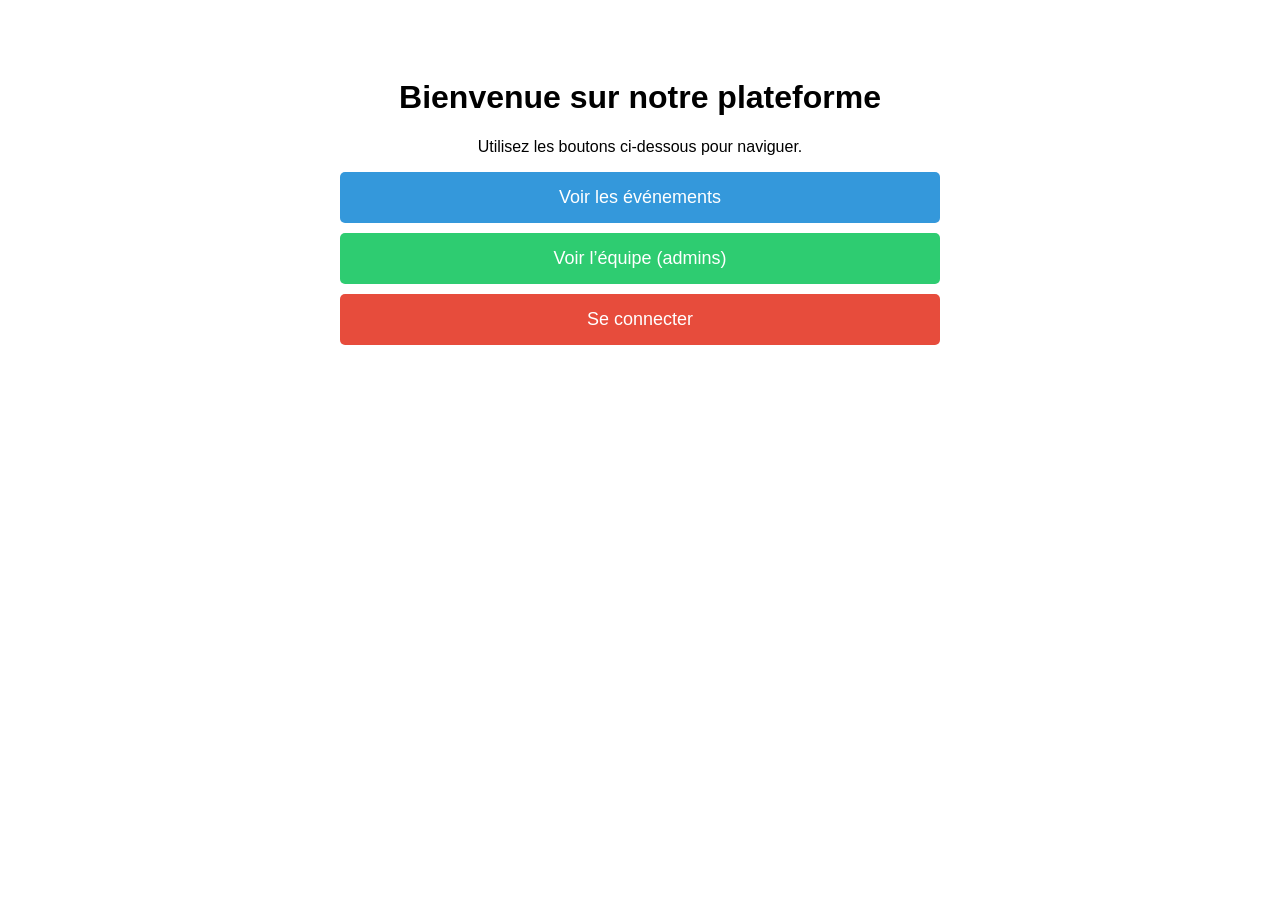
<file: html/index.html>
<!DOCTYPE html>
<html lang="fr">
<head>
    <meta charset="UTF-8">
    <meta name="viewport" content="width=device-width, initial-scale=1.0">
    <title>Accueil</title>
    <style>
        body {
            font-family: Arial, sans-serif;
            text-align: center;
            padding: 50px;
        }
        .container {
            max-width: 600px;
            margin: auto;
        }
        button {
            display: block;
            width: 100%;
            padding: 15px;
            margin: 10px 0;
            font-size: 18px;
            cursor: pointer;
            border: none;
            border-radius: 5px;
            color: white;
        }
        .btn-evenements { background-color: #3498db; }
        .btn-admins { background-color: #2ecc71; }
        .btn-login { background-color: #e74c3c; }
        button:hover {
            opacity: 0.8;
        }
    </style>
</head>
<body>
    <div class="container">
        <h1>Bienvenue sur notre plateforme</h1>
        <p>Utilisez les boutons ci-dessous pour naviguer.</p>
        <button class="btn-evenements" onclick="location.href='evenements.html'">Voir les événements</button>
        <button class="btn-admins" onclick="location.href='admins.html'">Voir l’équipe (admins)</button>
        <script>
            function checkAuth() {
                let loggedIn = localStorage.getItem("loggedIn");
                const authButton = document.getElementById("authButton");
        
                if (loggedIn === "true") {
                    authButton.textContent = "Se déconnecter";
                    authButton.onclick = logout;
                } else {
                    authButton.textContent = "Se connecter";
                    authButton.onclick = () => window.location.href = "login.html";
                }
            }
        
            function logout() {
                fetch("/api/logout", { method: "POST" })
                .then(() => {
                    localStorage.removeItem("loggedIn");
                    window.location.href = "index.html";
                })
                .catch(error => console.error("Erreur:", error));
            }
        
            document.addEventListener("DOMContentLoaded", checkAuth);
        </script>
        
        <button class="btn-login" id="authButton">Se connecter</button>
    </div>
</body>
</html>
</file>
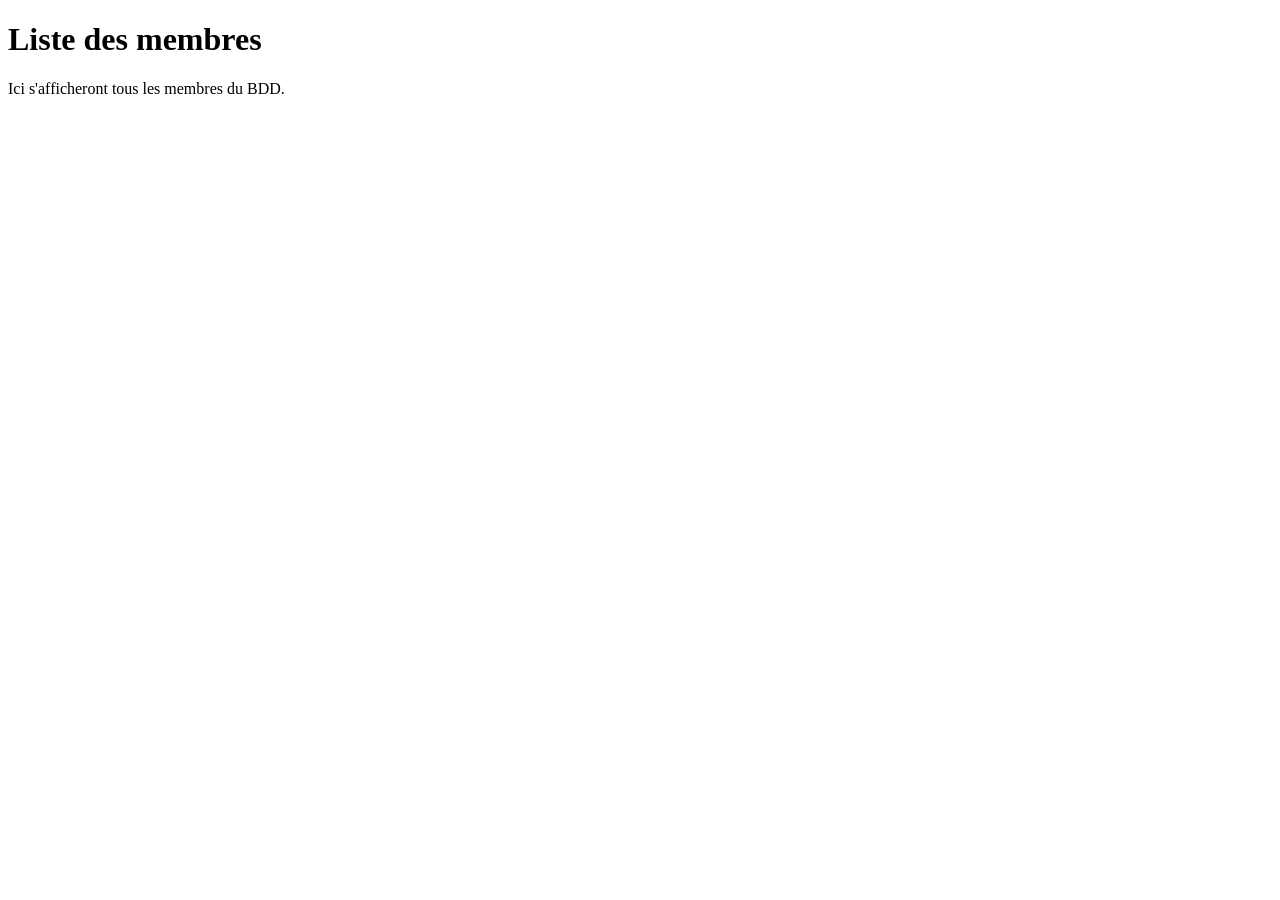
<file: html/admins.html>
<!DOCTYPE html>
<html lang="fr">
<head>
    <meta charset="UTF-8">
    <meta name="viewport" content="width=device-width, initial-scale=1.0">
    <title>L'équipe</title>
</head>
<body>
    <h1>Liste des membres</h1>
    <p>Ici s'afficheront tous les membres du BDD.</p>
</body>
</html>
</file>
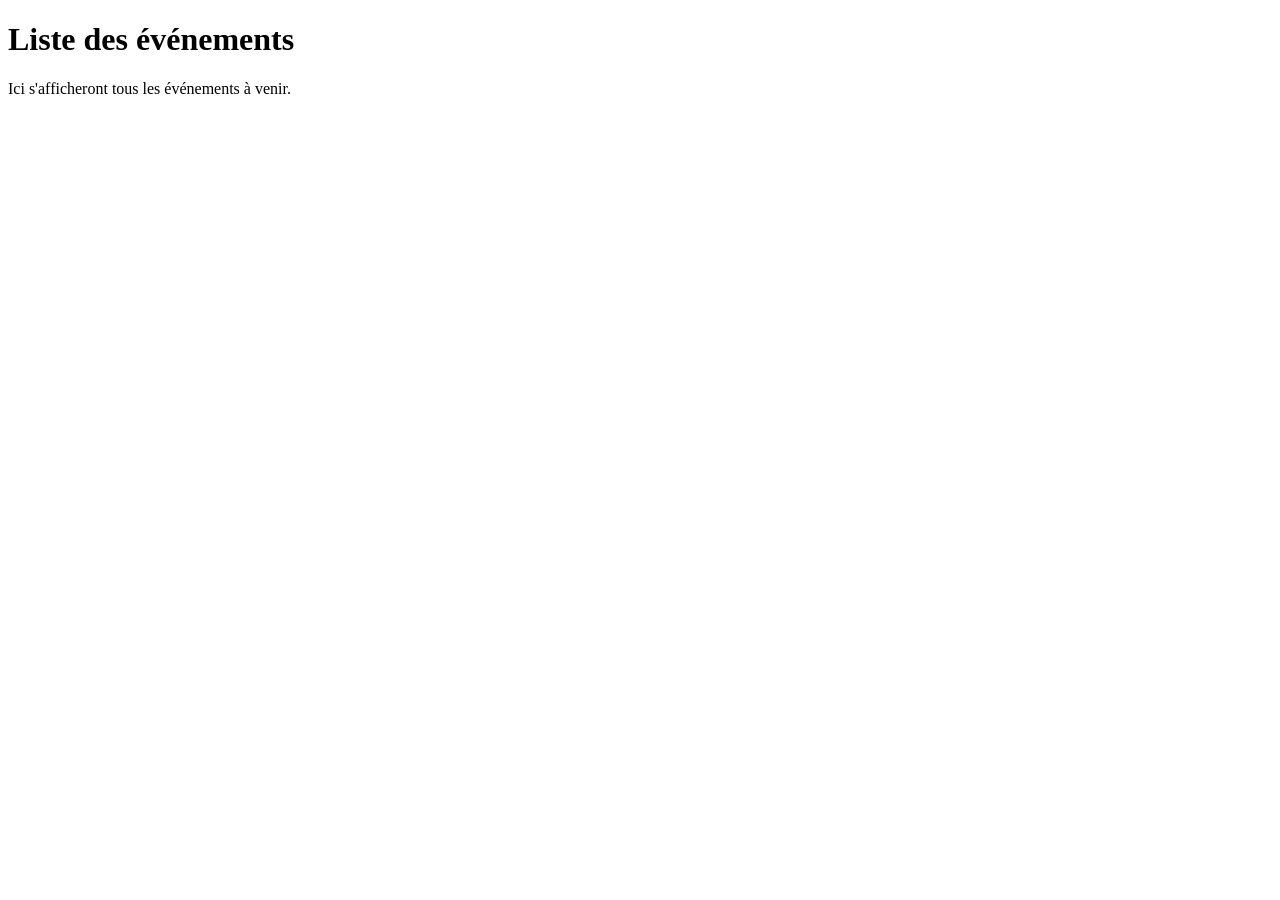
<file: html/evenements.html>
<!DOCTYPE html>
<html lang="fr">
<head>
    <meta charset="UTF-8">
    <meta name="viewport" content="width=device-width, initial-scale=1.0">
    <title>Événements</title>
</head>
<body>
    <h1>Liste des événements</h1>
    <p>Ici s'afficheront tous les événements à venir.</p>
</body>
</html>
</file>
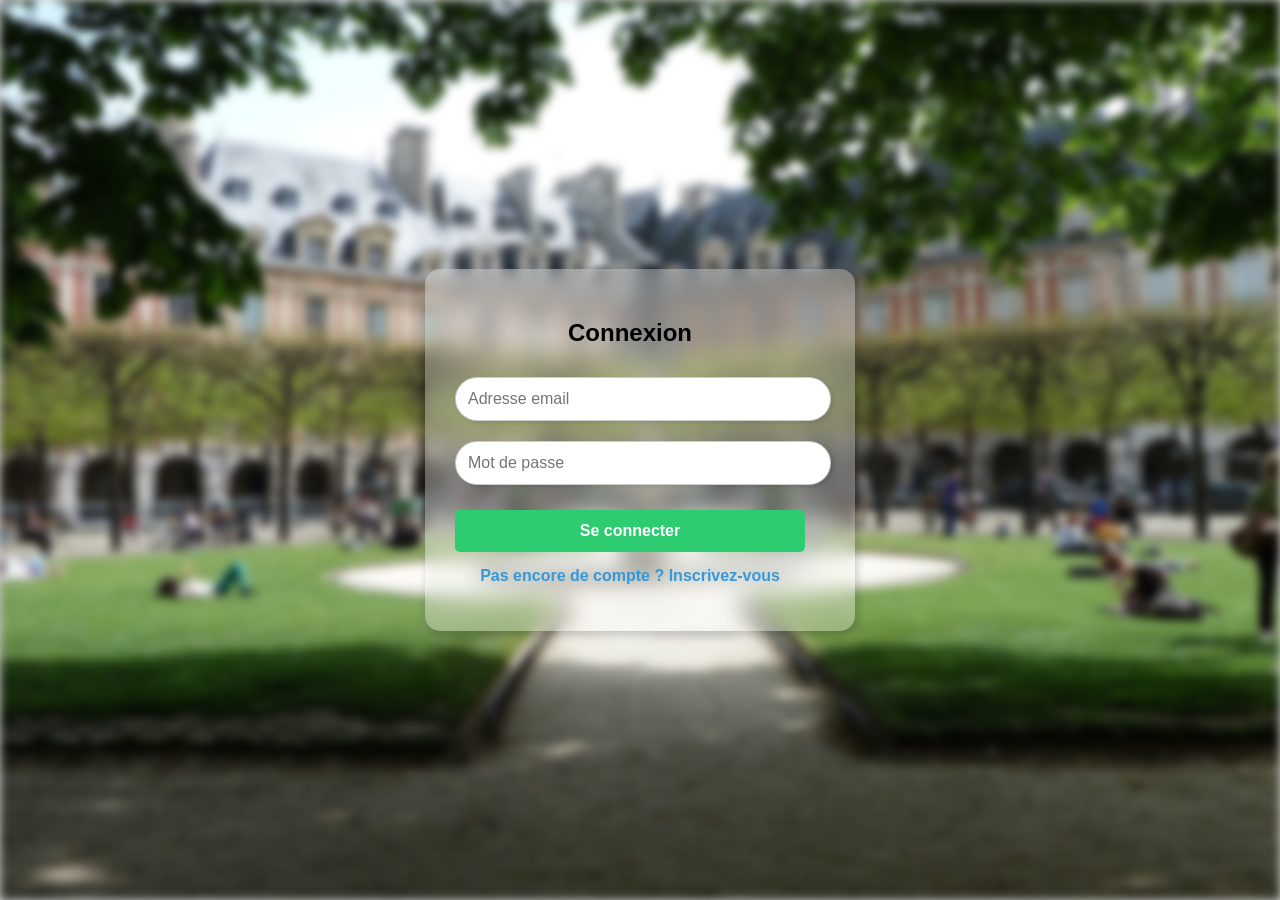
<file: html/login.html>
<!DOCTYPE html>
<html lang="fr">
<head>
    <meta charset="UTF-8">
    <meta name="viewport" content="width=device-width, initial-scale=1.0">
    <title>Connexion</title>
    <link rel="stylesheet" href="../css/login-signin.css">
</head>
<body>
    <div class="background-img"></div>

    <div class="login-container">
        <h2>Connexion</h2>
        <input type="email" id="email" placeholder="Adresse email" required>
        <input type="password" id="password" placeholder="Mot de passe" required>
        <button>Se connecter</button>
        <a href="signin.html" class="link">Pas encore de compte ? Inscrivez-vous</a>
        <p id="message"></p>
    </div>
</body>
</html>
</file>
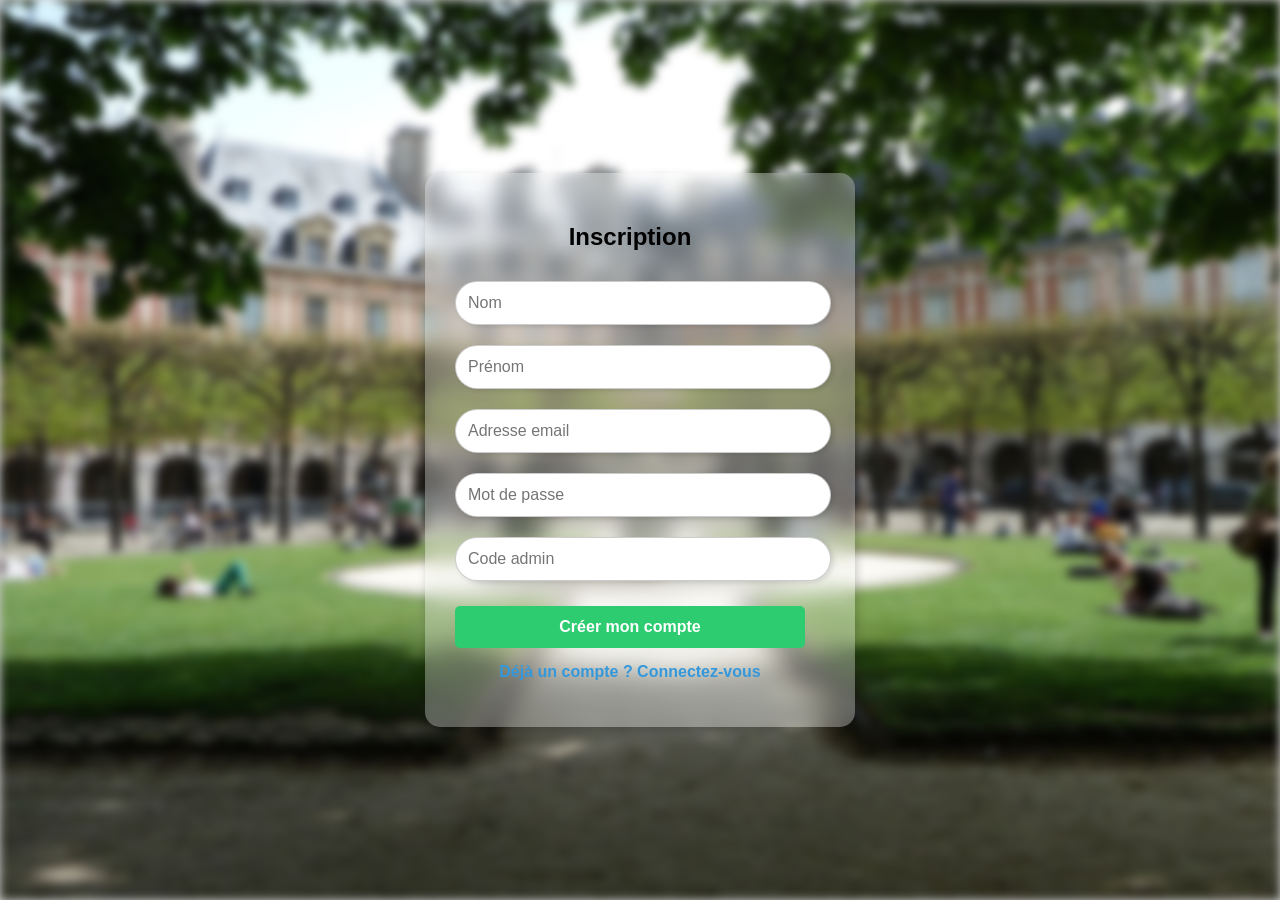
<file: html/signin.html>
<!DOCTYPE html>
<html lang="fr">
<head>
    <meta charset="UTF-8">
    <meta name="viewport" content="width=device-width, initial-scale=1.0">
    <title>Inscription</title>
    <link rel="stylesheet" href="../css/login-signin.css">
</head>
<body>
    <div class="background-img"></div>

    <div class="login-container">
        <div class="input-container">
            <h2>Inscription</h2>
            <input type="text" id="nom" placeholder="Nom" required>
            <input type="text" id="prenom" placeholder="Prénom" required>
            <input type="email" id="email" placeholder="Adresse email" required>
            <input type="password" id="password" placeholder="Mot de passe" required>
            <input type="code" id="code-admin" placeholder="Code admin">
            <button>Créer mon compte</button>
            <a href="login.html" class="link">Déjà un compte ? Connectez-vous</a>
            <p id="message"></p>   
        </div>

    </div>
    <script>
        function signup() {
            const nom = document.getElementById("nom").value;
            const prenom = document.getElementById("prenom").value;
            const email = document.getElementById("email").value;
            const password = document.getElementById("password").value;

            fetch("/api/addutilisateur", {
                method: "POST",
                headers: { "Content-Type": "application/json" },
                body: JSON.stringify({ nom, prenom, email, password })
            })
            .then(response => response.json())
            .then(data => {
                if (data.success) {
                    document.getElementById("message").textContent = "Compte créé avec succès ! Redirection...";
                    setTimeout(() => window.location.href = "lobby.html", 2000); // Redirection après 2s
                } else {
                    document.getElementById("message").textContent = "Erreur lors de l'inscription.";
                }
            })
            .catch(error => console.error("Erreur:", error));
        }
    </script>
</body>
</html>
</file>
<file: css/login-signin.css>
/* === Fond en Arrière-plan Similaire à `lobby.html` === */
body {
    margin: 0;
    padding: 0;
    font-family: Arial, sans-serif;
    display: flex;
    align-items: center;
    justify-content: center;
    height: 100vh;
    background-color: #cdcdcd;
}

/* === Image de Fond (Même Effet que `lobby.html`) === */
.background-img {
    position: fixed;
    top: 0;
    left: 0;
    width: 100vw;
    height: 100vh;
    background: url('../iimg/student-parc.jpg') center/cover no-repeat;
    filter: blur(5px);
    z-index: -1;
}

/* === Conteneur du Formulaire avec Effet de Flou === */
.login-container {
    background: rgba(255, 255, 255, 0.307);
    backdrop-filter: blur(10px);
    padding: 30px;
    padding-right: 50px;
    border-radius: 15px;
    text-align: center;
    width: 350px;
    box-shadow: 2px 4px 10px rgba(0, 0, 0, 0.2);
}

#nom {
    border-radius: 70px;
    box-shadow: 3px 2px 4px rgba(0, 0, 0, 0.1);;
    background: #ffffff;
    z-index: 2;
}

#prenom {
    border-radius: 70px;
    box-shadow: 3px 2px 4px rgba(0, 0, 0, 0.1);;
    background: #ffffff;
    z-index: 2;
}

#email {
    border-radius: 70px;
    box-shadow: 3px 2px 4px rgba(0, 0, 0, 0.1);;
    background: #ffffff;
    z-index: 2;
}

#password {
    border-radius: 70px;
    box-shadow: 3px 2px 4px rgba(0, 0, 0, 0.1);;
    background: #ffffff;
    z-index: 2;
}

#code-admin {
    border-radius: 70px;
    box-shadow: 3px 2px 4px rgba(0, 0, 0, 0.1);;
    background: #ffffff;
    z-index: 2;
}

/* === Titre des Formulaires === */
h2 {
    color: black;
    margin-bottom: 20px;
}

/* === Champs de Saisie === */
input {
    width: 100%;
    padding: 12px;
    margin: 10px 0;
    font-size: 16px;
    border: 1px solid rgba(0, 0, 0, 0.2);
    border-radius: 5px;
    outline: none;
}

/* === Bouton de Soumission === */
button {
    width: 100%;
    padding: 12px;
    margin-top: 15px;
    font-size: 16px;
    font-weight: bold;
    border: none;
    border-radius: 5px;
    background: #2ecc71;
    color: white;
    cursor: pointer;
    transition: background 0.3s ease-in-out, transform 0.2s;
}

button:hover {
    background: #27ae60;
    transform: scale(1.05);
}

/* === Lien vers l'Inscription/Connexion === */
.link {
    display: block;
    margin-top: 15px;
    color: #3498db;
    text-decoration: none;
    font-weight: bold;
    transition: color 0.3s;
}

.link:hover {
    color: #1d6fa5;
}

/* === Message d'alerte === */
#message {
    margin-top: 10px;
    font-weight: bold;
    color: red;
}
</file>
